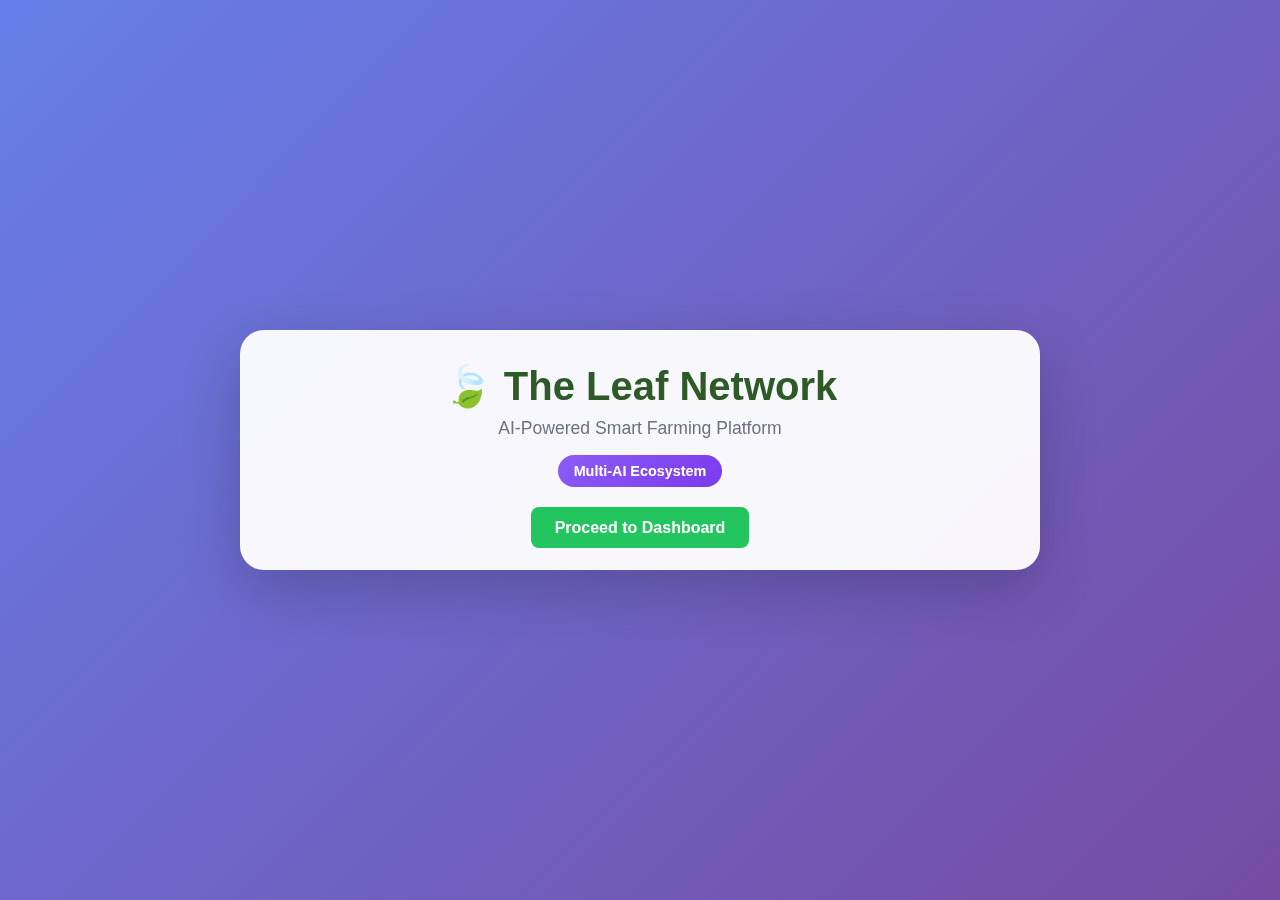
<file: index.html>
<!DOCTYPE html>
<html lang="en">
<head>
    <meta charset="UTF-8">
    <meta name="viewport" content="width=device-width, initial-scale=1.0">
    <title>The Leaf Network - Smart Farming Platform</title>
    <style>
        * {
            margin: 0;
            padding: 0;
            box-sizing: border-box;
        }

        body {
            font-family: -apple-system, BlinkMacSystemFont, 'Segoe UI', Roboto, sans-serif;
            background: linear-gradient(135deg, #667eea 0%, #764ba2 100%);
            min-height: 100vh;
            display: flex;
            align-items: center;
            justify-content: center;
        }

        .auth-container {
            background: rgba(255, 255, 255, 0.95);
            backdrop-filter: blur(20px);
            border-radius: 1.5rem;
            padding: 2rem;
            box-shadow: 0 20px 60px rgba(0, 0, 0, 0.2);
            border: 1px solid rgba(255, 255, 255, 0.3);
            max-width: 800px;
            width: 90%;
            text-align: center;
        }

        .logo-section {
            margin-bottom: 0;
        }

        .logo {
            font-size: 2.5rem;
            font-weight: bold;
            color: #2d5a27;
            margin-bottom: 0.5rem;
        }

        .subtitle {
            color: #6b7280;
            font-size: 1.1rem;
            margin-bottom: 1rem;
        }

        .ai-badge {
            display: inline-block;
            font-size: 0.9rem;
            background: linear-gradient(135deg, #8b5cf6, #7c3aed);
            color: white;
            padding: 0.5rem 1rem;
            border-radius: 2rem;
            font-weight: 600;
        }

        @media (max-width: 768px) {
            .auth-container {
                margin: 1rem;
                padding: 1.5rem;
            }
        }
    </style>
</head>
<body>
    <div class="auth-container">
        <div class="logo-section">
            <div class="logo">🍃 The Leaf Network</div>
            <div class="subtitle">AI-Powered Smart Farming Platform</div>
            <div class="ai-badge">Multi-AI Ecosystem</div>
        </div>

        <div style="margin-top: 2rem;">
            <a href="your-next-file.html" style="text-decoration: none; color: white; background: #22c55e; padding: 0.75rem 1.5rem; border-radius: 0.5rem; font-weight: 600;">Proceed to Dashboard</a>
        </div>
    </div>
</body>
</html>
</file>
